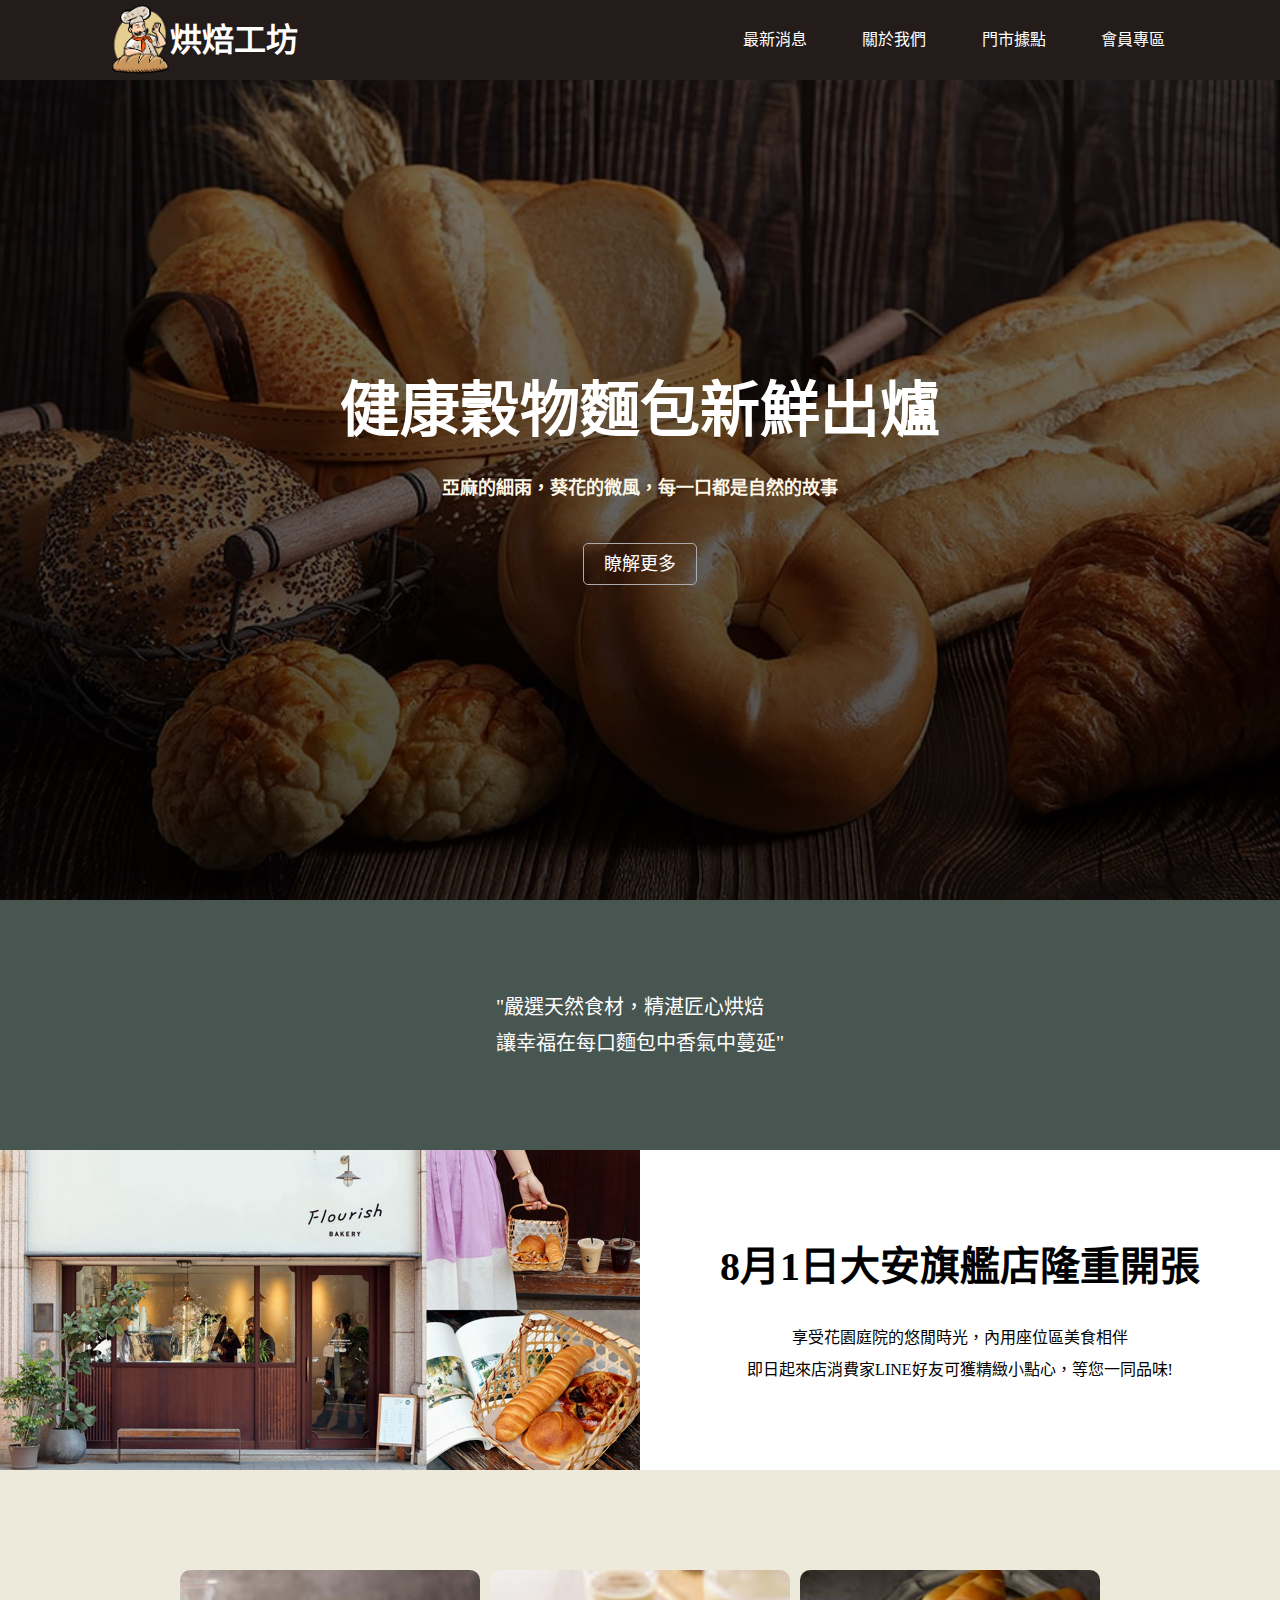
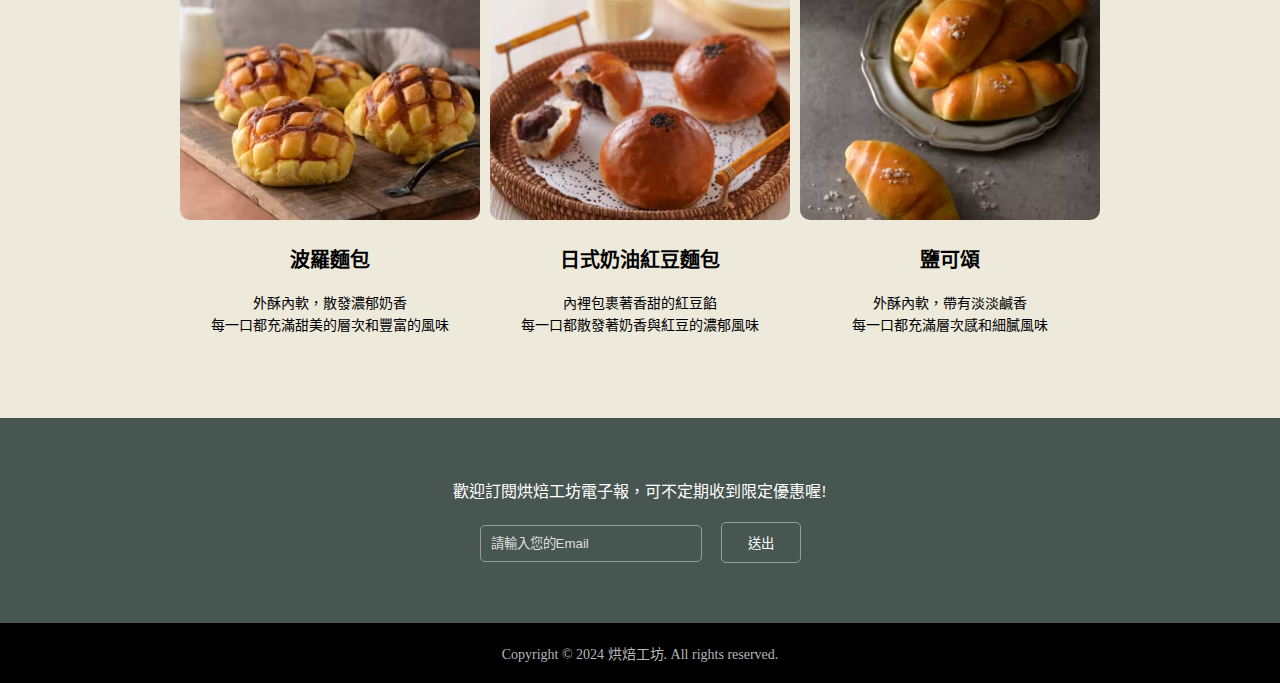
<file: HTML/index.html>
<!DOCTYPE html>
<html lang="zh-TW">
<head>
    <meta charset="UTF-8">
    <meta name="viewport" content="width=device-width, initial-scale=1.0">
    <title>烘焙工坊</title>
    <link rel="stylesheet" href="style.css">
</head>
<body>
    <header>
        <button class="menu">&#9776;</button>
    <h1>烘焙工坊</h1>
    <nav>
    <ul>
        <li><a href="#">最新消息</a></li>
        <li><a href="#">關於我們</a></li>
        <li><a href="#">門市據點</a></li>
        <li><a href="#">會員專區</a></li>
    </ul>
    </nav>
    </header>


    <main>
    <section class="news">
    <h2>健康穀物麵包新鮮出爐</h2>
    <p><strong>亞麻的細雨，葵花的微風，每一口都是自然的故事</strong></p>
    <p><a href="#">瞭解更多</a></p>
    </section>

    <section class="slogan">
    <blockquote cite="#">"嚴選天然食材，精湛匠心烘焙<br>讓幸福在每口麵包中香氣中蔓延"</blockquote>
    </section>
    
    <section class="shop">
    <img src="images/shop.jpg" alt="烘焙工坊大安店">
    <div class="info">
    <h2>8月1日大安旗艦店隆重開張</h2>
    <p>享受花園庭院的悠閒時光，內用座位區美食相伴<br>
        即日起來店消費家LINE好友可獲精緻小點心，等您一同品味!</p>
    </div>
    </section>

    <section class="product">
        <div>
            <img src="images/b1.avif" alt="波羅麵包">
            <h3>波羅麵包</h3>
            <p>外酥內軟，散發濃郁奶香<br>每一口都充滿甜美的層次和豐富的風味</p>
        </div>
        <div>
            <img src="images/b2.avif" alt="日式奶油紅豆麵包">
            <h3>日式奶油紅豆麵包</h3>
            <p>內裡包裹著香甜的紅豆餡<br>每一口都散發著奶香與紅豆的濃郁風味</p>
        </div>
        <div>
            <img src="images/b3.avif" alt="鹽可頌">
            <h3>鹽可頌</h3>
            <p>外酥內軟，帶有淡淡鹹香<br>每一口都充滿層次感和細膩風味</p>
        </div>
    </section>

    <section class="newsletter">
        <p>歡迎訂閱烘焙工坊電子報，可不定期收到限定優惠喔!</p>
        <form>
            <input type="email" placeholder="請輸入您的Email" required>
            <button type="submit">送出</button>
        </form>
    </section>
    </main>


    <footer>
        <p>Copyright © 2024 烘焙工坊. All rights reserved.</p>
    </footer>
</body>
</html>
</file>
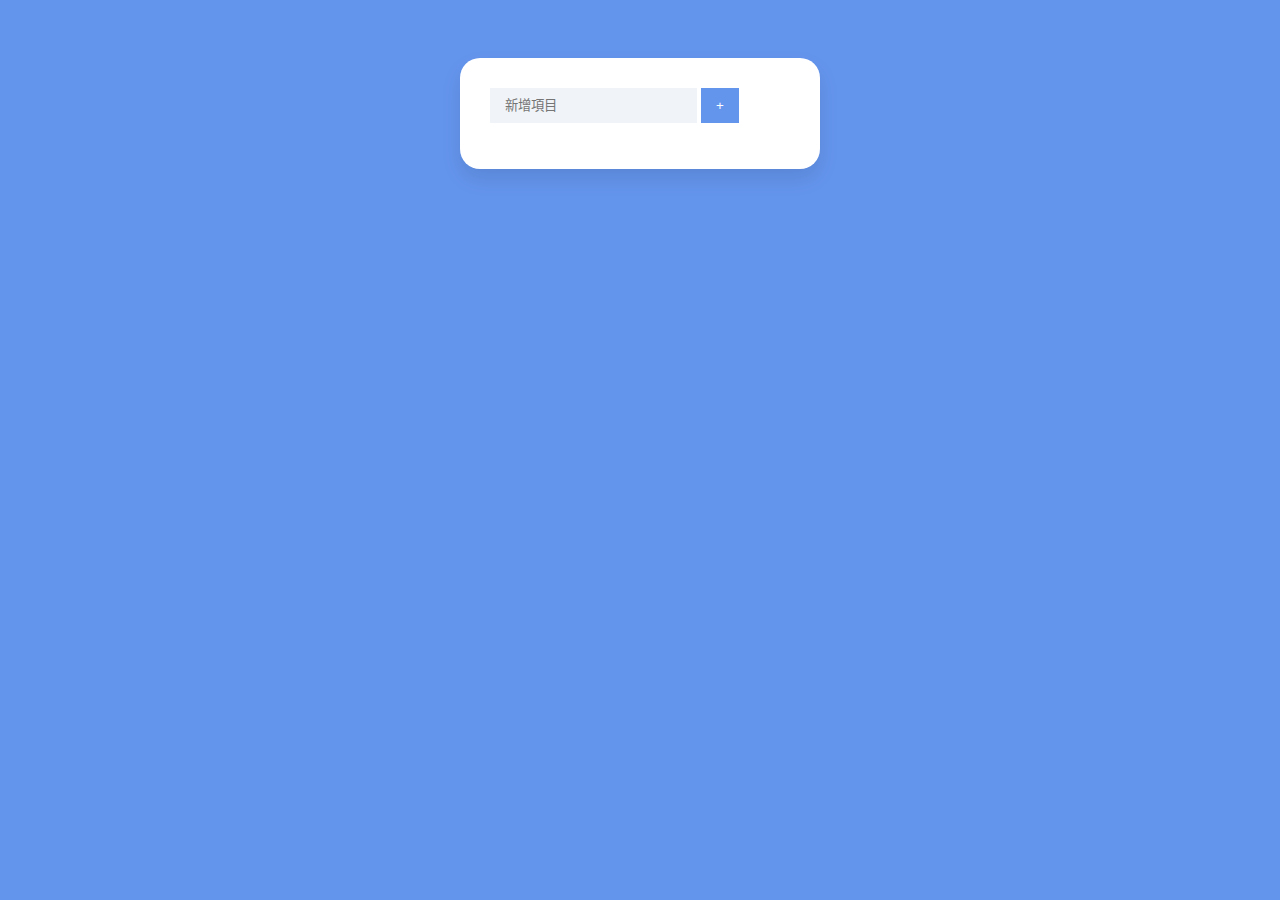
<file: HTML/index2.html>
<!DOCTYPE html>
<html lang="zh-TW">
<head>
    <meta charset="UTF-8">
    <meta name="viewport" content="width=device-width, initial-scale=1.0">
    <title>代辦事項</title>
    <link rel="stylesheet" href="style2.css">
</head>
<body>

    <div class="操作面板">
        <div class="輸入區塊">
            <input class="文字欄" placeholder="新增項目">
            <button class="按鈕">+</button>
        </div>
        <ul class="清單">
        </ul>
    </div>

    <script src="script.js"></script>
</body>
</html>
</file>
<file: HTML/style.css>
/*解除區塊預設空隙*/
*{
    padding: 0;
    margin: 0;
}
/*header===================================*/
header{
    background-color: #231C1A;
    height: 80px;
    width: 100%;
    position: fixed;/*固定導覽列*/
}
.menu{
    display: none;
}
h1{
    color: white;
    position: absolute;
    left: 100px;
    top: 0;
    line-height: 80px;
    background-image: url(images/LOGO.png);
    background-size: 80px;
    background-repeat: no-repeat;
    background-position: left center;
    padding-left: 70px;
    width: 210px;
    /*text-indent:-9999px; 若LOGO含文字，文字縮排隱藏原文字，不直接刪除文字，以利搜尋引擎尋找*/
}
header ul{
    position: absolute;
    right: 5vw;
    top: 0;
    line-height: 80px;/*行距*/
}
header li{
    display: inline;/*區塊變行列元素*/
    margin-right: 4vw;/*視窗寬度的4%，配合視窗調整*/
}
header a{
    color: white;
    text-decoration: none;/*底線無*/
}
header a:hover{
    text-decoration: underline;/*底線浮現*/
}
/*main======================================================*/
.news{
     background-color: antiquewhite;
     color: white;
     height: 100vh;/*視窗高度的100%*/
     background-image: linear-gradient(rgba(0, 0, 0, 0.5), rgba(0, 0, 0, 0.7)), 
     url(images/bread-bg.jpg); /* 用深色疊加漸層來調暗圖片 */
     background-repeat: no-repeat;
     background-size: cover;
     background-position: center;
     display: flex;/* 彈性盒子 */
     flex-direction: column;/*設置flex方向為欄*/
     align-items: center;/* 水平對齊 */
     justify-content: center;/* 垂直對齊 */
}
.news h2{
    font-size: 60px;
    margin-top: 60px;
}
.news p{
    color: #FEF7E6;
    font-size: 18px;
    margin: 25px 0;
}
.news a{
    color: white;
    text-decoration: none;
    border: 1px solid #ACACAC;
    padding: 10px 20px;
    border-radius: 5px;
}
/* ............................... */
.slogan{
    background-color: #485652;
    color: white;
    height: 250px;
    display: flex;
    justify-content: center;
    align-items: center;
    font-size: 20px;
    line-height: 1.8em;
}
/* ............................... */
.shop{
    display: flex;
}
.shop img{
    width: 50%;
}
.info{
    width: 50%;
    background-color: white;
    display: flex;
    flex-direction: column;
    align-items: center;
    justify-content: center;
}
.info h2{
    font-size: 40px;
    margin-bottom: 30px;
}
.info p{
    text-align: center;
    line-height: 2em;
}
/* ............................... */
.product{
    display: flex;
    background-color: #ede9db;
    justify-content: space-between;
    align-items: center;
    padding:100px 180px 80px;
}
.product div{
    width: 300px;
    text-align: center;
}
.product img{
    width: 100%;
    border-radius: 10px;
}
.product h3{
    font-size: 20px;
    margin: 20px 0;
}
.product p{
    font-size: 14px;
    line-height: 1.6em;
}
/* ............................... */
.newsletter{
    background-color: #485652;
    color: white;
    padding: 60px 0;
    display: flex;
    flex-direction: column;
    align-items: center;
}
.newsletter p{
    margin-bottom: 20px;
}
.newsletter input,.newsletter button{
    background-color: transparent;
    color: white;
    border: 1px solid #949d9a;
    padding: 10px;
    border-radius: 5px; 
}
.newsletter input{
    width: 200px;
    margin-right: 15px;
}
.newsletter button{
    width: 80px;
    cursor: pointer;/* 滑鼠呈現手指形狀 */
}
input::placeholder{  /*用來提示用戶應該輸入的內容。 */
    color: #DDDDDD;
}
input :focus{/* 用戶點擊或選中該輸入框 */
    outline: none;
    border-color: #E0E9A3;
}
/*footer==============================================*/
footer{
    background-color: #000000;
    color: #b7b7b7;
    height: 60px;
    display: flex;
    justify-content: center;
    align-items: center;
    font-size: 14px;
}
/* 響應式設計語法 */
@media screen and (max-width: 1080px){
    header ul{
        display: none;/*隱藏導覽列*/
    }
    header h1{
        left: 50%;/*左邊界移動到父容器寬度的 50% 處。*/
        transform: translateX(-50%);/*向左移動其自身寬度的50%。確保元素的中心對齊到父容器的中點*/
    }
    .news h2{
        font-size: 40px;
    }
    .menu{
        display: block;
        background-color: transparent;
        color: white;
        font-size: 35px;
        position: absolute;
        top: 15px;
        left: 20px;
        border: none;
        cursor: pointer;
    }
    .shop{
        flex-direction: column;
    }
    .shop img{
        width: 100%;
    }
    .info{
        width: 100%;
        padding: 40px 0;
    }
    .info h2{
        font-size: 30px;
    }
    .product{
        flex-direction: column;
        padding: 60px 0;
    }
    .product div{
        margin-bottom: 30px;
    }
}
</file>
<file: HTML/style2.css>
body{
    background-color: cornflowerblue;
    display: flex;
    justify-content: center;
}
.操作面板{
    background-color: white;
    width: 300px;
    padding: 30px;
    margin-top: 50px;
    border-radius: 20px;
    box-shadow: 0 10px 20px rgba(0, 0, 0, 0.1);
}
/* ====================================== */
.輸入區域{
    display: flex;
    border-radius: 25px;
    overflow: hidden;
}
.文字欄{
    flex-grow: 1;
    border: none;
    background-color: #F0F4F8;
    padding: 10px 15px;
    outline: none;
}
.按鈕{
    background-color: cornflowerblue;
    border: none;
    color: white;
    padding: 10px 15px;
    cursor: pointer;
}
/* ===================================== */
.清單{
    list-style-type: none;
    padding: 0;
}
.清單 li{
    display: flex;
    padding: 10px 0;
    border-bottom: 1px solid #eee;
}
.清單 label{
    flex-grow: 1;
}
.打勾方塊{
    margin-right: 15px;
}
.垃圾桶{
    background: none;
    border: none;
    cursor: pointer;
    opacity: 0.5;
}
.垃圾桶:hover{
    opacity: 1;
}
</file>
